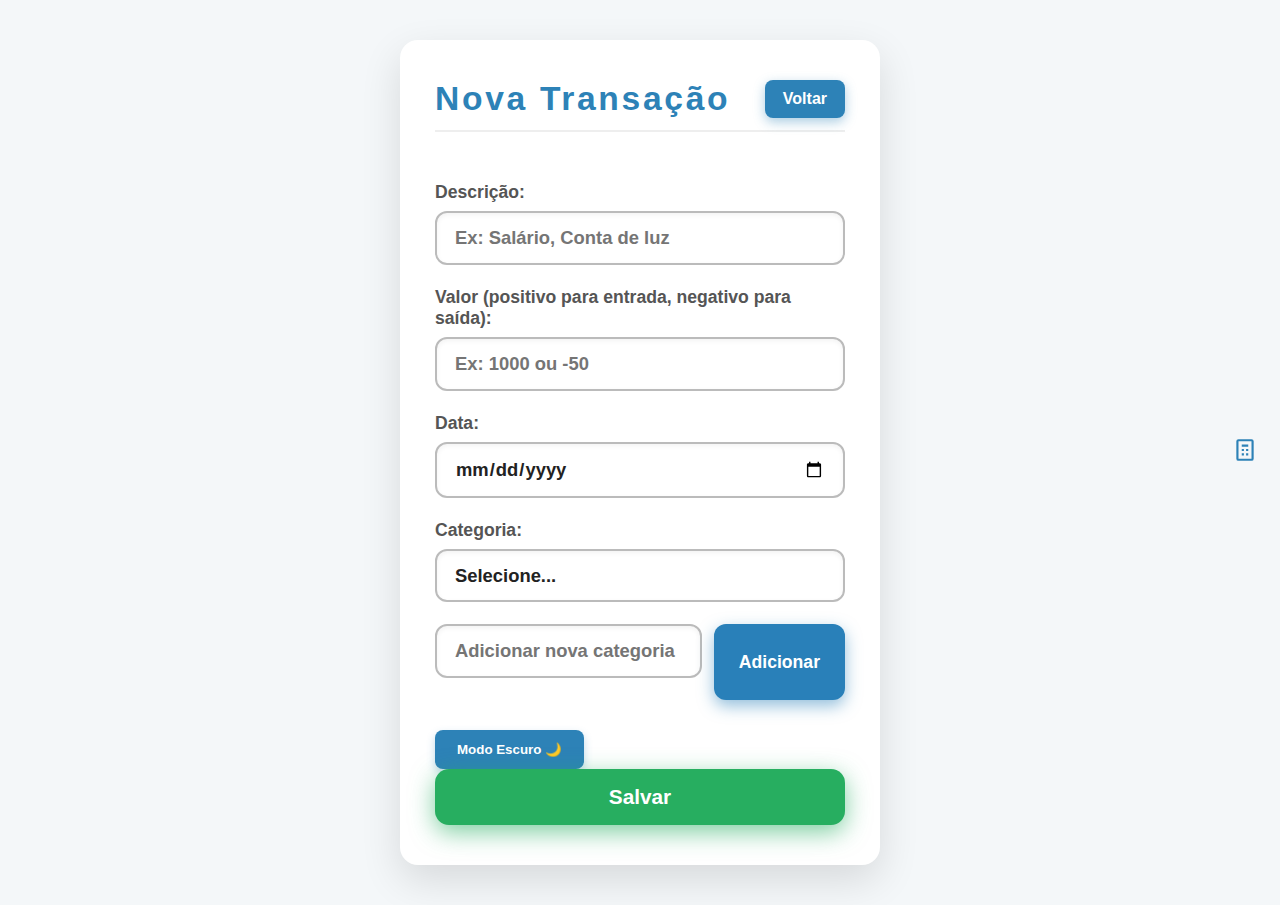
<file: nova-transacao.html>
<!DOCTYPE html>
<html lang="pt-BR">
<head>
  <meta charset="UTF-8" />
  <meta name="viewport" content="width=device-width, initial-scale=1" />
  <title>Nova Transação</title>
  <link rel="stylesheet" href="css/style.css" />
</head>
<body class="nova-transacao">
  <div class="container-form">
    <header>
      <h1>Nova Transação</h1>
      <a href="index.html" class="botao">Voltar</a>
    </header>

    <form id="form-transacao" novalidate>
      <label for="descricao">Descrição:</label>
      <input
        type="text"
        id="descricao"
        name="descricao"
        placeholder="Ex: Salário, Conta de luz"
        required
        autocomplete="off"
      />

      <label for="valor">Valor (positivo para entrada, negativo para saída):</label>
      <!-- Wrapper estilizado com botão de calculadora -->
      <div class="input-valor-wrapper">
        <input
          type="number"
          step="0.01"
          id="valor"
          name="valor"
          placeholder="Ex: 1000 ou -50"
          required
        />
        <button id="btn-calculadora" type="button" title="Abrir Calculadora">
          <!-- SVG de calculadora -->
          <svg xmlns="http://www.w3.org/2000/svg" fill="#2d82b7" viewBox="0 0 24 24" width="26px" height="26px">
            <path d="M6 2a2 2 0 0 0-2 2v16a2 2 0 0 0 2 2h12a2 2 0 0 0 2-2V4a2 2 0 0 0-2-2H6zm0 2h12v16H6V4zm3 3h6v2H9V7zm0 4h2v2H9v-2zm0 4h2v2H9v-2zm4-4h2v2h-2v-2zm0 4h2v2h-2v-2z"/>
          </svg>
        </button>
      </div>

      <label for="data">Data:</label>
      <input type="date" id="data" name="data" required />

      <label for="categoria">Categoria:</label>
      <select id="categoria" name="categoria" required>
        <option value="">Selecione...</option>
      </select>

      <div class="adicionar-categoria">
        <input
          type="text"
          id="nova-categoria"
          placeholder="Adicionar nova categoria"
          autocomplete="off"
        />
        <button
          type="button"
          id="btn-adicionar-categoria"
          class="botao"
        >
          Adicionar
        </button>
      </div>

      <div id="controle-botoes"></div>

      <button type="submit" class="botao">Salvar</button>
    </form>
  </div>

  <!-- Modal da calculadora -->
  <div id="modal-calculadora" class="modal-calculadora hidden">
    <div class="calculadora-container">
      <input type="text" id="calc-display" readonly />
      <div class="calc-botoes">
        <button data-val="7">7</button>
        <button data-val="8">8</button>
        <button data-val="9">9</button>
        <button data-val="/" class="operador">÷</button>
        <button data-val="4">4</button>
        <button data-val="5">5</button>
        <button data-val="6">6</button>
        <button data-val="*" class="operador">×</button>
        <button data-val="1">1</button>
        <button data-val="2">2</button>
        <button data-val="3">3</button>
        <button data-val="-" class="operador">−</button>
        <button data-val="0">0</button>
        <button data-val=".">.</button>
        <button id="btn-limpar">C</button>
        <button data-val="+" class="operador">+</button>
        <button id="btn-fechar" class="btn-fechar">×</button>
        <button id="btn-igual" class="btn-igual">=</button>
      </div>
    </div>
  </div>

  <script src="js/nova-transacao.js"></script>
</body>
</html>
</file>
<file: css/style.css>
/* Reset básico */
* {
  box-sizing: border-box;
  margin: 0;
  padding: 0;
  font-family: 'Segoe UI', Tahoma, Geneva, Verdana, sans-serif;
}

/* Corpo e fundo */
body {
  background-color: #f9fbfd;
  color: #333;
  min-height: 100vh;
  overflow-x: hidden;
  padding: 25px 30px;
  transition: background-color 0.3s ease, color 0.3s ease;
}

/* Container principal para centralizar e limitar largura */
.container-principal {
  max-width: 900px;
  margin: 0 auto;
}

/* Cabeçalho */
header {
  display: flex;
  justify-content: flex-end;
  align-items: center;
  margin-bottom: 30px;
  flex-wrap: wrap;
  gap: 12px;
  border-bottom: 2px solid #eee;
  padding-bottom: 12px;
}

/* Controle de botões no header */
#controle-botoes {
  display: flex;
  gap: 12px;
  flex-wrap: wrap;
}

/* Botões */
.botao {
  background-color: #2d82b7;
  color: white;
  padding: 12px 22px;
  border: none;
  border-radius: 8px;
  font-weight: 700;
  cursor: pointer;
  transition: background-color 0.25s ease, box-shadow 0.3s ease;
  user-select: none;
  text-decoration: none;
  text-align: center;
  box-shadow: 0 4px 8px rgb(45 130 183 / 0.3);
}

.botao:hover {
  background-color: #1f5e7d;
  box-shadow: 0 6px 14px rgb(31 94 125 / 0.5);
}

a.botao {
  display: inline-block;
}

/* --- Resumo --- */
.resumo {
  display: flex;
  justify-content: center;
  gap: 25px;
  flex-wrap: wrap;
  margin-bottom: 40px;
  max-width: 900px;
  margin-left: auto;
  margin-right: auto;
}

.resumo > div {
  background: white;
  box-shadow: 0 8px 20px rgb(0 0 0 / 0.06);
  border-radius: 16px;
  flex: 1 1 220px;
  padding: 30px 35px;
  text-align: center;
  transition: box-shadow 0.3s ease;
  position: relative;
}

.resumo > div:hover {
  box-shadow: 0 12px 30px rgb(0 0 0 / 0.12);
}

.resumo h2 {
  font-size: 1.5rem;
  margin-bottom: 12px;
  color: #555;
  letter-spacing: 0.07em;
  text-transform: uppercase;
}

.resumo p {
  font-size: 2.1rem;
  font-weight: 800;
  color: #263238;
}

/* Cores específicas */
#entradas {
  color: #27ae60;
}

#saidas {
  color: #e74c3c;
}

#saldo {
  color: #34495e;
  font-weight: 900;
}

/* --- Filtro categoria --- */
section > label[for="filtro-categoria"] {
  display: block;
  font-weight: 700;
  margin-bottom: 8px;
  color: #555;
  max-width: 280px;
  margin-left: auto;
  margin-right: auto;
}

#filtro-categoria {
  width: 100%;
  max-width: 280px;
  padding: 10px 14px;
  border-radius: 8px;
  border: 1.5px solid #bbb;
  font-size: 1.1rem;
  margin-bottom: 30px;
  display: block;
  margin-left: auto;
  margin-right: auto;
  transition: border-color 0.3s ease;
  background-color: white;
}

#filtro-categoria:focus {
  border-color: #2d82b7;
  outline: none;
}

/* --- Lista de transações --- */
.transacoes {
  background: white;
  border-radius: 16px;
  padding: 30px 35px;
  box-shadow: 0 12px 24px rgb(0 0 0 / 0.07);
  max-width: 800px;
  margin: 0 auto 50px auto;
  transition: box-shadow 0.3s ease;
}

.transacoes:hover {
  box-shadow: 0 16px 40px rgb(0 0 0 / 0.10);
}

.transacoes h2 {
  margin-bottom: 20px;
  color: #2c3e50;
  letter-spacing: 0.07em;
  font-weight: 800;
  font-size: 1.8rem;
  text-align: center;
}

#lista-transacoes {
  list-style: none;
  max-height: 360px;
  overflow-y: auto;
  padding-right: 14px;
}

#lista-transacoes li {
  display: flex;
  justify-content: space-between;
  align-items: center;
  padding: 12px 16px;
  border-bottom: 1px solid #ddd;
  font-size: 1.1rem;
  color: #444;
  gap: 12px;
  flex-wrap: wrap;
  transition: background-color 0.3s ease;
  border-radius: 10px;
}

#lista-transacoes li:hover {
  background-color: #f0f8ff;
}

#lista-transacoes li.entrada {
  border-left: 6px solid #27ae60;
}

#lista-transacoes li.saida {
  border-left: 6px solid #e74c3c;
}

#lista-transacoes li:last-child {
  border-bottom: none;
}

/* Botões dentro da lista */
#lista-transacoes button.edit,
#lista-transacoes button.delete {
  padding: 8px 16px;
  font-size: 1rem;
  border-radius: 8px;
  border: none;
  cursor: pointer;
  font-weight: 700;
  user-select: none;
  transition: background-color 0.3s ease;
  box-shadow: 0 2px 8px rgb(0 0 0 / 0.12);
}

#lista-transacoes button.edit {
  background-color: #3498db;
  color: white;
}

#lista-transacoes button.edit:hover {
  background-color: #2874a6;
}

#lista-transacoes button.delete {
  background-color: #e74c3c;
  color: white;
}

#lista-transacoes button.delete:hover {
  background-color: #c0392b;
}

/* --- Gráfico --- */
.grafico {
  max-width: 440px;
  margin: 0 auto 50px auto;
  background: white;
  padding: 35px 40px;
  border-radius: 18px;
  box-shadow: 0 15px 35px rgb(0 0 0 / 0.08);
  text-align: center;
  transition: box-shadow 0.3s ease;
}

.grafico:hover {
  box-shadow: 0 20px 50px rgb(0 0 0 / 0.12);
}

.grafico h2 {
  margin-bottom: 28px;
  font-weight: 800;
  color: #34495e;
  font-size: 1.9rem;
  letter-spacing: 0.08em;
}

/* --- Botões no header --- */
#controle-botoes button.botao {
  padding: 12px 22px;
  font-weight: 700;
  border-radius: 8px;
  border: none;
  cursor: pointer;
  user-select: none;
  transition: background-color 0.3s ease;
  box-shadow: 0 4px 8px rgb(45 130 183 / 0.3);
}

#controle-botoes button.botao:hover {
  background-color: #1f5e7d;
  box-shadow: 0 6px 14px rgb(31 94 125 / 0.5);
}

/* -------------------------- */
/* Página nova-transacao.html */
/* -------------------------- */

body.nova-transacao {
  background-color: #f4f7f9;
  padding: 40px 25px;
  min-height: 100vh;
  color: #222;
  display: flex;
  justify-content: center;
  align-items: flex-start;
}

body.nova-transacao .container-form {
  background: white;
  max-width: 480px;
  width: 100%;
  padding: 40px 35px;
  border-radius: 18px;
  box-shadow: 0 15px 40px rgb(0 0 0 / 0.12);
  box-sizing: border-box;
  display: flex;
  flex-direction: column;
  gap: 20px;
}

body.nova-transacao header {
  display: flex;
  justify-content: space-between;
  align-items: center;
  margin-bottom: 30px;
}

body.nova-transacao header h1 {
  font-size: 2.1rem;
  font-weight: 900;
  color: #2d82b7;
  letter-spacing: 0.08em;
}

body.nova-transacao header a.botao {
  padding: 10px 18px;
  font-weight: 700;
  border-radius: 8px;
  box-shadow: 0 4px 12px rgb(45 130 183 / 0.4);
  text-decoration: none;
  background-color: #2d82b7;
  color: white;
  transition: background-color 0.3s ease;
}

body.nova-transacao header a.botao:hover {
  background-color: #1f5e7d;
}

body.nova-transacao form label {
  display: block;
  font-weight: 700;
  margin-bottom: 8px;
  color: #555;
  font-size: 1.1rem;
}

body.nova-transacao form input[type="text"],
body.nova-transacao form input[type="number"],
body.nova-transacao form input[type="date"],
body.nova-transacao form select {
  width: 100%;
  padding: 14px 18px;
  margin-bottom: 22px;
  border-radius: 12px;
  border: 2px solid #bbb;
  font-size: 1.15rem;
  font-weight: 600;
  color: #222;
  transition: border-color 0.3s ease, box-shadow 0.3s ease;
  box-shadow: inset 0 2px 5px rgb(0 0 0 / 0.05);
}

body.nova-transacao form input[type="text"]:focus,
body.nova-transacao form input[type="number"]:focus,
body.nova-transacao form input[type="date"]:focus,
body.nova-transacao form select:focus {
  border-color: #2d82b7;
  box-shadow: 0 0 10px rgb(45 130 183 / 0.5);
  outline: none;
}

/* Adicionar nova categoria */
body.nova-transacao .adicionar-categoria {
  display: flex;
  gap: 12px;
  margin-bottom: 30px;
}

body.nova-transacao .adicionar-categoria input {
  flex: 1;
  padding: 14px 18px;
  border-radius: 12px;
  border: 2px solid #bbb;
  font-size: 1.1rem;
  font-weight: 600;
  color: #222;
  transition: border-color 0.3s ease, box-shadow 0.3s ease;
  box-shadow: inset 0 2px 5px rgb(0 0 0 / 0.05);
}

body.nova-transacao .adicionar-categoria input:focus {
  border-color: #2d82b7;
  box-shadow: 0 0 10px rgb(45 130 183 / 0.5);
  outline: none;
}

body.nova-transacao .adicionar-categoria button.botao {
  background-color: #2980b9;
  border: none;
  border-radius: 12px;
  padding: 16px 25px;
  font-weight: 700;
  color: white;
  font-size: 1.1rem;
  cursor: pointer;
  box-shadow: 0 6px 16px rgb(41 128 185 / 0.5);
  transition: background-color 0.3s ease;
  user-select: none;
}

body.nova-transacao .adicionar-categoria button.botao:hover {
  background-color: #1f5e7d;
}

/* Botão salvar */
body.nova-transacao form button.botao[type="submit"] {
  width: 100%;
  padding: 16px 0;
  font-weight: 800;
  font-size: 1.3rem;
  border-radius: 14px;
  background-color: #27ae60;
  box-shadow: 0 7px 25px rgb(39 174 96 / 0.6);
  transition: background-color 0.3s ease;
}

body.nova-transacao form button.botao[type="submit"]:hover {
  background-color: #1e8449;
}

body.dark-mode {
  background-color: #1e1e2f;
  color: #f0f0f0;
}

body.dark-mode .resumo > div,
body.dark-mode .transacoes,
body.dark-mode .grafico {
  background-color: #2a2a40;
  color: #f0f0f0;
  box-shadow: 0 8px 20px rgba(0, 0, 0, 0.4);
}

body.dark-mode h2,
body.dark-mode label,
body.dark-mode p,
body.dark-mode select,
body.dark-mode input {
  color: #f0f0f0;
}

body.dark-mode select,
body.dark-mode input {
  background-color: #3a3a50;
  border-color: #888;
}

/* Modo escuro - página nova-transacao */
body.dark-mode.nova-transacao {
  background-color: #1e1e2f;
  color: #f0f0f0;
}

body.dark-mode.nova-transacao .container-form {
  background-color: #2a2a40;
  color: #f0f0f0;
  box-shadow: 0 10px 30px rgba(0, 0, 0, 0.5);
}

body.dark-mode.nova-transacao h1,
body.dark-mode.nova-transacao label {
  color: #f0f0f0;
}

body.dark-mode.nova-transacao input,
body.dark-mode.nova-transacao select {
  background-color: #3a3a50;
  border-color: #888;
  color: #f0f0f0;
}

body.dark-mode.nova-transacao input:focus,
body.dark-mode.nova-transacao select:focus {
  border-color: #2d82b7;
  box-shadow: 0 0 10px rgba(45, 130, 183, 0.6);
}

body.dark-mode.nova-transacao .adicionar-categoria input {
  background-color: #3a3a50;
  border-color: #888;
  color: #f0f0f0;
}

body.dark-mode.nova-transacao .adicionar-categoria input:focus {
  border-color: #2d82b7;
  box-shadow: 0 0 10px rgba(45, 130, 183, 0.6);
}

/* Modo escuro - <select> e opções visíveis */
body.dark-mode select,
body.dark-mode input {
  background-color: #3a3a50;
  border-color: #888;
  color: #f0f0f0;
}

/* Garante que as opções do <select> não fiquem invisíveis */
body.dark-mode select option {
  background-color: #3a3a50;
  color: #f0f0f0;
}

/* --------- AJUSTES VISUAIS PARA O SELECT --------- */

select {
  appearance: none;
  background-color: white;
  border: 1.5px solid #bbb;
  padding: 10px 14px;
  border-radius: 8px;
  font-size: 1.1rem;
  font-weight: 600;
  background-image: url("data:image/svg+xml;charset=UTF-8,%3Csvg width='12' height='12' viewBox='0 0 24 24' fill='none' stroke='%23333' stroke-width='3' stroke-linecap='round' stroke-linejoin='round'%3E%3Cpolyline points='6 9 12 15 18 9'/%3E%3C/svg%3E");
  background-repeat: no-repeat;
  background-position: right 12px center;
  background-size: 16px;
  cursor: pointer;
  transition: all 0.3s ease;
}

select:focus {
  border-color: #2d82b7;
  outline: none;
  box-shadow: 0 0 8px rgba(45, 130, 183, 0.5);
}

select option {
  background-color: white;
  color: #333;
}

body.dark-mode select {
  background-color: #3a3a50;
  color: #f0f0f0;
  border-color: #888;
  background-image: url("data:image/svg+xml;charset=UTF-8,%3Csvg width='12' height='12' viewBox='0 0 24 24' fill='none' stroke='%23f0f0f0' stroke-width='3' stroke-linecap='round' stroke-linejoin='round'%3E%3Cpolyline points='6 9 12 15 18 9'/%3E%3C/svg%3E");
}

body.dark-mode select option {
  background-color: #3a3a50;
  color: #f0f0f0;
}

/* --------- INPUT DE ADICIONAR CATEGORIA --------- */

.adicionar-categoria input {
  appearance: none;
  background-color: white;
  border: 2px solid #bbb;
  padding: 14px 18px;
  border-radius: 12px;
  font-size: 1.1rem;
  font-weight: 600;
  color: #222;
  transition: all 0.3s ease;
  box-shadow: inset 0 2px 5px rgb(0 0 0 / 0.05);
}

.adicionar-categoria input:focus {
  border-color: #2d82b7;
  outline: none;
  box-shadow: 0 0 10px rgba(45, 130, 183, 0.5);
}

body.dark-mode .adicionar-categoria input {
  background-color: #3a3a50;
  color: #f0f0f0;
  border-color: #888;
  box-shadow: inset 0 2px 5px rgba(0, 0, 0, 0.4);
}

/* --------- BOTÃO ADICIONAR CATEGORIA --------- */

.adicionar-categoria button.botao {
  background-color: #2980b9;
  color: white;
  border: none;
  border-radius: 12px;
  padding: 16px 25px;
  font-weight: 700;
  font-size: 1.1rem;
  cursor: pointer;
  box-shadow: 0 6px 16px rgba(41, 128, 185, 0.5);
  transition: background-color 0.3s ease, box-shadow 0.3s ease;
  user-select: none;
}

.adicionar-categoria button.botao:hover {
  background-color: #1f5e7d;
}

body.dark-mode .adicionar-categoria button.botao {
  background-color: #1f5e7d;
  box-shadow: 0 6px 16px rgba(31, 94, 125, 0.6);
}

body.dark-mode .adicionar-categoria button.botao:hover {
  background-color: #145173;
}

/* Modal calculadora */
.modal-calculadora {
  position: fixed;
  top: 50px;
  right: 40px;
  background-color: var(--cor-fundo);
  border: 1px solid var(--cor-borda);
  border-radius: 8px;
  box-shadow: 0 4px 8px rgba(0, 0, 0, 0.3);
  z-index: 1000;
  padding: 16px;
  display: flex;
  flex-direction: column;
}

.hidden {
  display: none !important;
}

.calculadora-container {
  display: flex;
  flex-direction: column;
  gap: 10px;
}

#calc-display {
  height: 45px;
  font-size: 1.6rem;
  padding: 6px 10px;
  border-radius: 10px;
  border: 2px solid #bbb;
  text-align: right;
  font-weight: 700;
  background: #f9f9f9;
  user-select: text;
}

.calc-botoes {
  display: grid;
  grid-template-columns: repeat(4, 1fr);
  gap: 10px;
}

.calc-botoes button {
  padding: 14px 0;
  font-size: 1.3rem;
  border: none;
  border-radius: 10px;
  background-color: #2d82b7;
  color: white;
  cursor: pointer;
  font-weight: 700;
  transition: background-color 0.3s ease;
  user-select: none;
}

.calc-botoes button:hover {
  background-color: #1f5e7d;
}

.calc-botoes button.operador {
  background-color: #e67e22;
}

.calc-botoes button.operador:hover {
  background-color: #c76c18;
}

.btn-fechar {
  grid-column: 1 / span 2;
  background-color: #e74c3c;
}

.btn-fechar:hover {
  background-color: #c0392b;
}

.btn-igual {
  grid-column: 3 / span 2;
  background-color: #27ae60;
}

.btn-igual:hover {
  background-color: #1e8449;
}

/* Para modo escuro */
body.dark-mode .modal-calculadora {
  background-color: #2a2a40;
  box-shadow: 0 10px 30px rgba(0,0,0,0.8);
}

body.dark-mode #calc-display {
  background-color: #3a3a50;
  border-color: #888;
  color: #f0f0f0;
}

body.dark-mode .calc-botoes button {
  background-color: #2980b9;
}

body.dark-mode .calc-botoes button:hover {
  background-color: #1f5e7d;
}

body.dark-mode .calc-botoes button.operador {
  background-color: #f39c12;
}

body.dark-mode .calc-botoes button.operador:hover {
  background-color: #d4880d;
}

body.dark-mode .btn-fechar {
  background-color: #c0392b;
}

body.dark-mode .btn-fechar:hover {
  background-color: #a62f23;
}

body.dark-mode .btn-igual {
  background-color: #27ae60;
}

body.dark-mode .btn-igual:hover {
  background-color: #1e8449;
}

/* Ajuste botão calculadora próximo ao input valor */
#btn-calculadora {
  position: absolute;
  right: 15px;
  top: 50%;
  transform: translateY(-50%);
  background: transparent;
  border: none;
  cursor: pointer;
  padding: 6px;
  display: flex;
  align-items: center;
  justify-content: center;
  width: 40px;
  height: 40px;
  transition: filter 0.3s ease;
}

#btn-calculadora:hover svg {
  filter: drop-shadow(0 0 3px #2d82b7);
}
</file>
